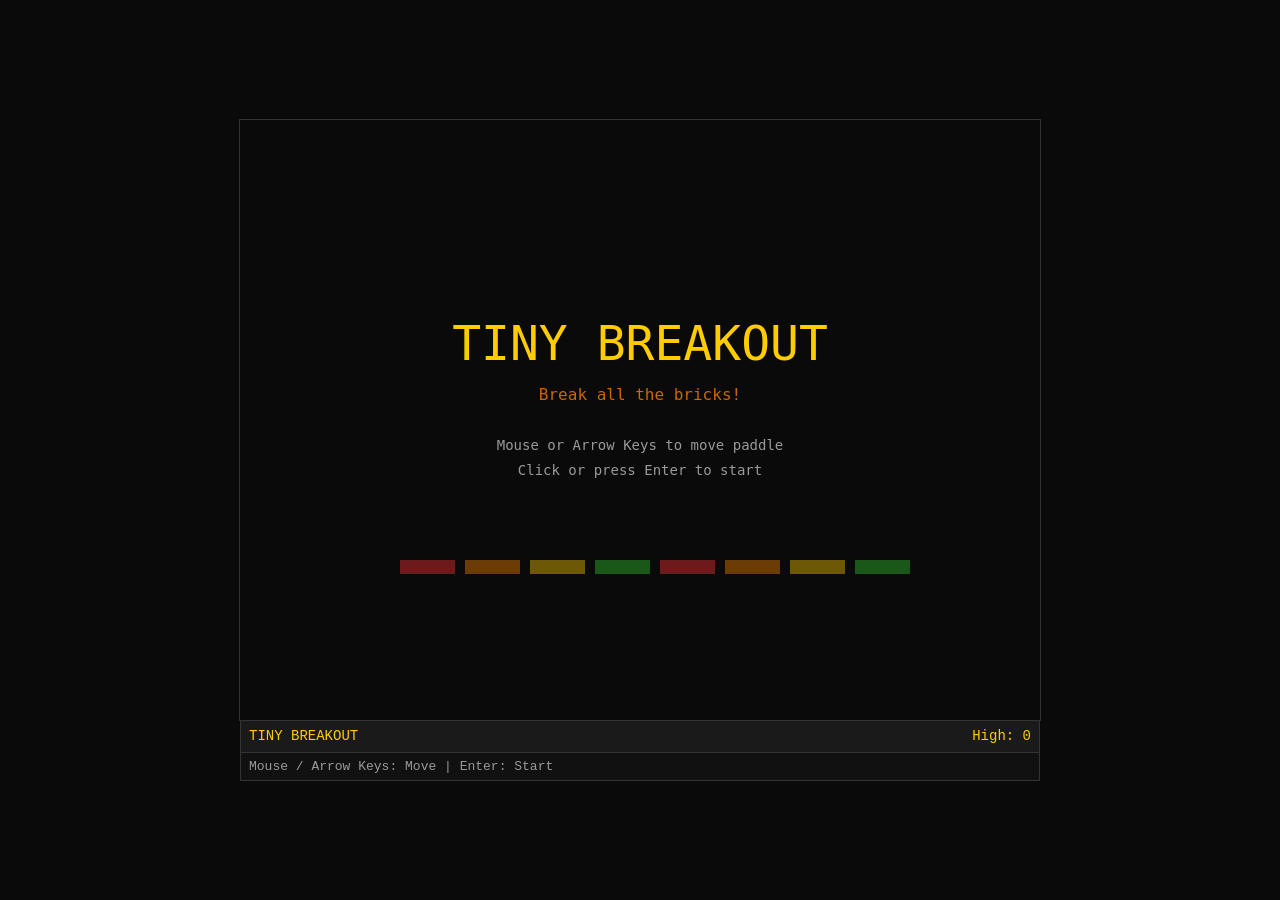
<file: tiny_breakout_web/index.html>
<!DOCTYPE html>
<html lang="en">
<head>
  <meta charset="UTF-8">
  <meta name="viewport" content="width=device-width, initial-scale=1.0">
  <title>Tiny Breakout</title>
  <link rel="stylesheet" href="style.css">
</head>
<body>
  <canvas id="game" width="800" height="600"></canvas>
  <div id="hud"></div>
  <div id="controls"></div>
  <script src="game.js"></script>
</body>
</html>
</file>
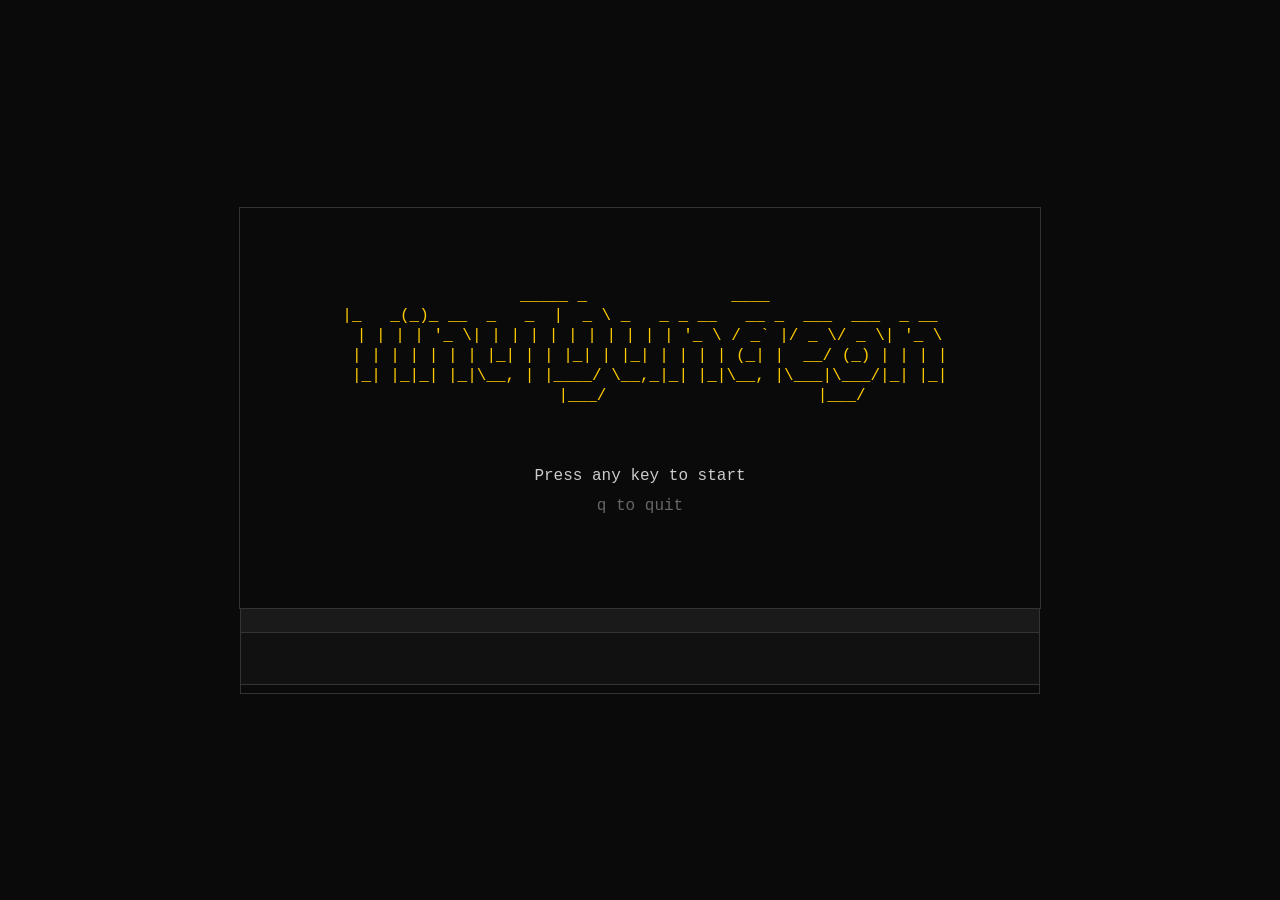
<file: tiny_dungeon_web/index.html>
<!DOCTYPE html>
<html lang="en">
<head>
  <meta charset="UTF-8">
  <meta name="viewport" content="width=device-width, initial-scale=1.0">
  <title>Tiny Dungeon</title>
  <link rel="stylesheet" href="style.css">
</head>
<body>
  <canvas id="game" width="800" height="400"></canvas>
  <div id="hud"></div>
  <div id="messages"></div>
  <div id="help"></div>
  <script src="game.js"></script>
</body>
</html>
</file>
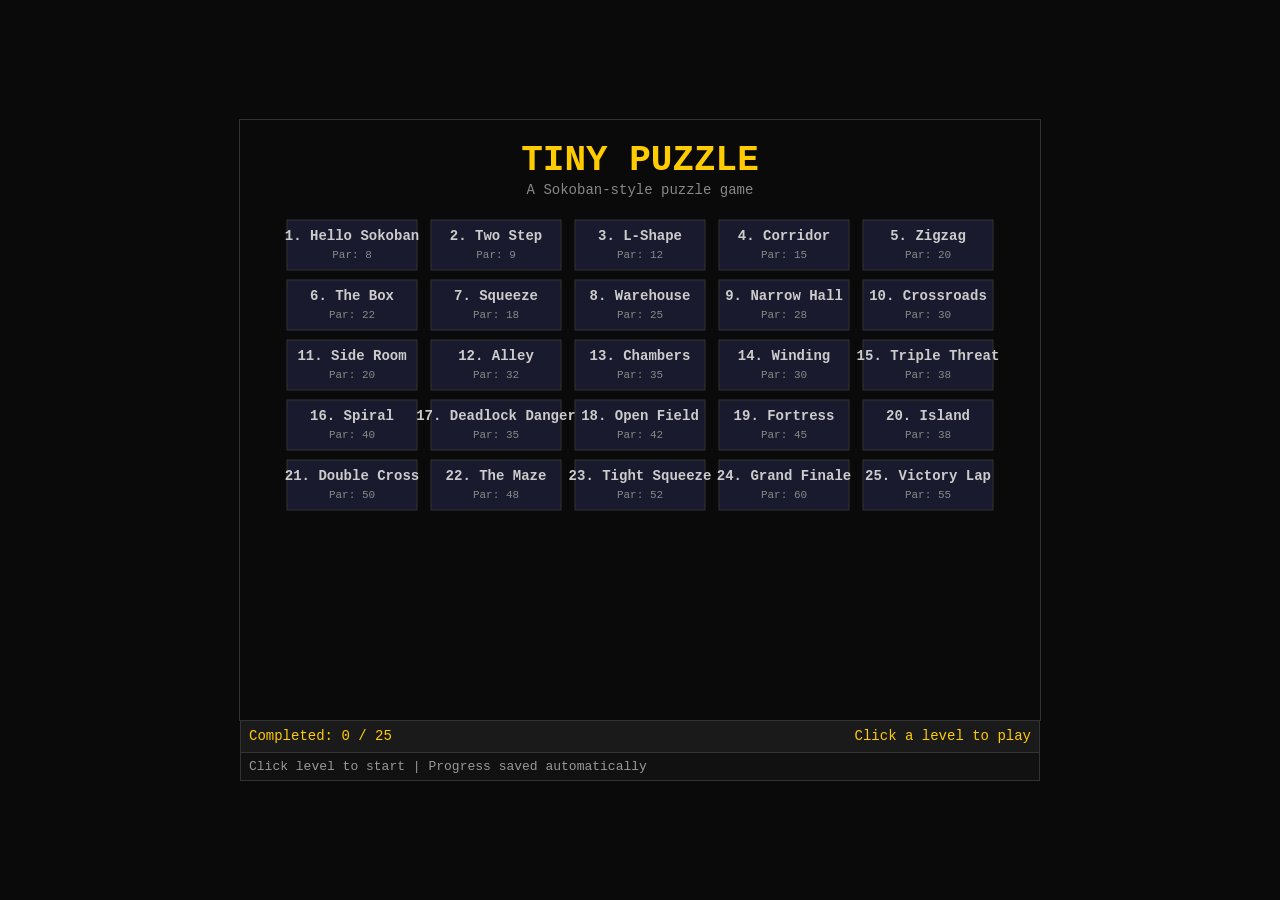
<file: tiny_puzzle_web/index.html>
<!DOCTYPE html>
<html lang="en">
<head>
  <meta charset="UTF-8">
  <meta name="viewport" content="width=device-width, initial-scale=1.0">
  <title>Tiny Puzzle</title>
  <link rel="stylesheet" href="style.css">
</head>
<body>
  <canvas id="game" width="800" height="600"></canvas>
  <div id="hud"></div>
  <div id="controls"></div>
  <script src="game.js"></script>
</body>
</html>
</file>
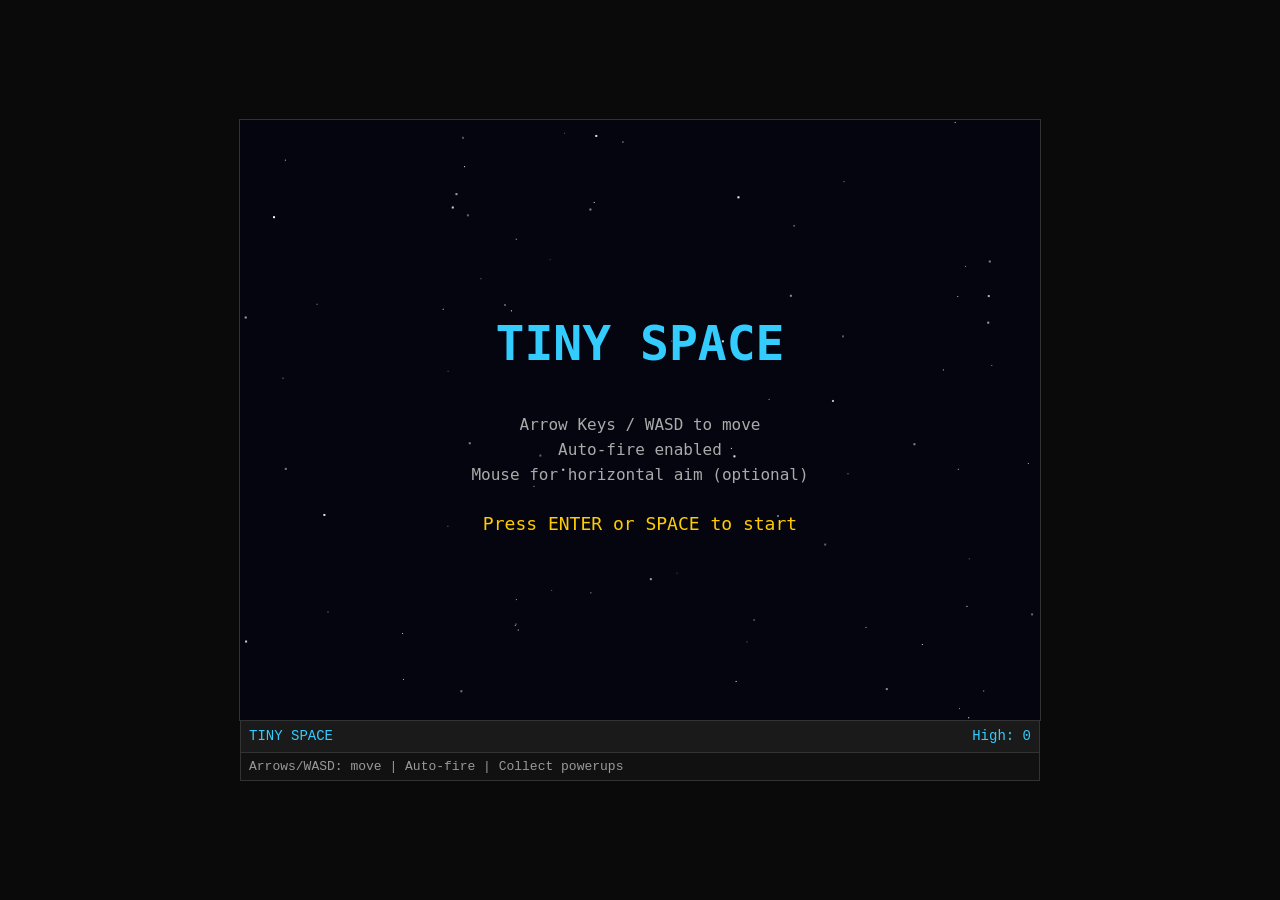
<file: tiny_space_web/index.html>
<!DOCTYPE html>
<html lang="en">
<head>
  <meta charset="UTF-8">
  <meta name="viewport" content="width=device-width, initial-scale=1.0">
  <title>Tiny Space</title>
  <link rel="stylesheet" href="style.css">
</head>
<body>
  <canvas id="game" width="800" height="600"></canvas>
  <div id="hud"></div>
  <div id="controls"></div>
  <script src="game.js"></script>
</body>
</html>
</file>
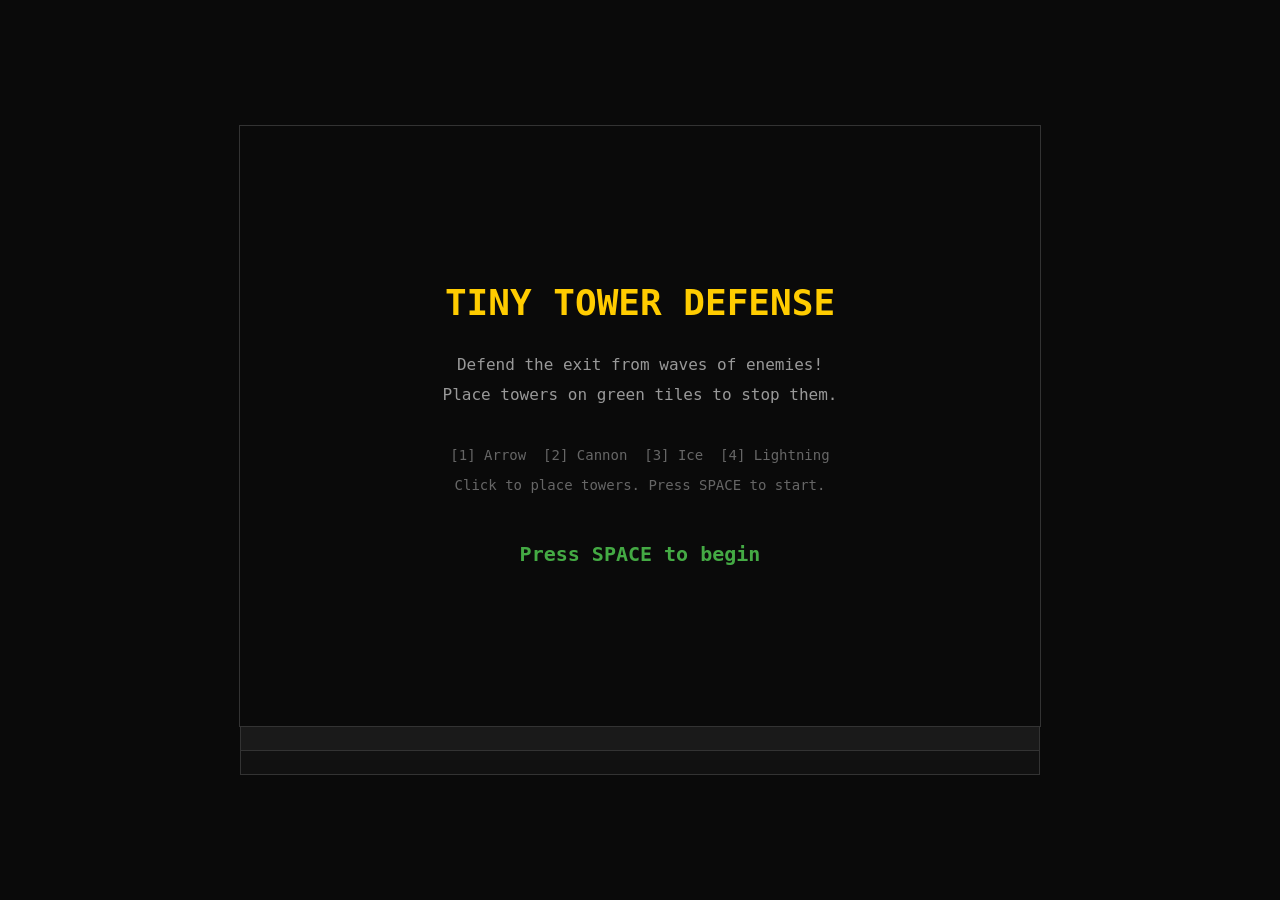
<file: tiny_td_web/index.html>
<!DOCTYPE html>
<html lang="en">
<head>
  <meta charset="UTF-8">
  <meta name="viewport" content="width=device-width, initial-scale=1.0">
  <title>Tiny Tower Defense</title>
  <link rel="stylesheet" href="style.css">
</head>
<body>
  <canvas id="game" width="800" height="600"></canvas>
  <div id="hud"></div>
  <div id="controls"></div>
  <script src="game.js"></script>
</body>
</html>
</file>
<file: tiny_breakout_web/style.css>
* {
  margin: 0;
  padding: 0;
  box-sizing: border-box;
}

body {
  background: #0a0a0a;
  color: #cccccc;
  font-family: "Courier New", Courier, monospace;
  display: flex;
  flex-direction: column;
  align-items: center;
  justify-content: center;
  min-height: 100vh;
  overflow: hidden;
}

#game {
  display: block;
  image-rendering: pixelated;
  border: 1px solid #333;
}

#hud {
  width: 800px;
  padding: 6px 8px;
  background: #1a1a1a;
  color: #ffcc00;
  font-size: 14px;
  line-height: 1.4;
  border: 1px solid #333;
  border-top: none;
  min-height: 24px;
  display: flex;
  justify-content: space-between;
}

#controls {
  width: 800px;
  padding: 6px 8px;
  background: #111;
  color: #999;
  font-size: 13px;
  border: 1px solid #333;
  border-top: none;
  min-height: 24px;
}
</file>
<file: tiny_dungeon_web/style.css>
* {
  margin: 0;
  padding: 0;
  box-sizing: border-box;
}

body {
  background: #0a0a0a;
  color: #cccccc;
  font-family: "Courier New", Courier, monospace;
  display: flex;
  flex-direction: column;
  align-items: center;
  justify-content: center;
  min-height: 100vh;
  overflow: hidden;
}

#game {
  display: block;
  image-rendering: pixelated;
  border: 1px solid #333;
}

#hud {
  width: 800px;
  padding: 6px 8px;
  background: #1a1a1a;
  color: #ffcc00;
  font-size: 14px;
  line-height: 1.4;
  border: 1px solid #333;
  border-top: none;
  min-height: 24px;
  white-space: nowrap;
}

#messages {
  width: 800px;
  padding: 4px 8px;
  background: #111;
  color: #66cccc;
  font-size: 13px;
  line-height: 1.3;
  border: 1px solid #333;
  border-top: none;
  min-height: 52px;
}

#help {
  width: 800px;
  padding: 4px 8px;
  background: #0a0a0a;
  color: #666;
  font-size: 12px;
  border: 1px solid #333;
  border-top: none;
}
</file>
<file: tiny_puzzle_web/style.css>
* {
  margin: 0;
  padding: 0;
  box-sizing: border-box;
}

body {
  background: #0a0a0a;
  color: #cccccc;
  font-family: "Courier New", Courier, monospace;
  display: flex;
  flex-direction: column;
  align-items: center;
  justify-content: center;
  min-height: 100vh;
  overflow: hidden;
}

#game {
  display: block;
  image-rendering: pixelated;
  border: 1px solid #333;
}

#hud {
  width: 800px;
  padding: 6px 8px;
  background: #1a1a1a;
  color: #ffcc00;
  font-size: 14px;
  line-height: 1.4;
  border: 1px solid #333;
  border-top: none;
  min-height: 24px;
  display: flex;
  justify-content: space-between;
}

#controls {
  width: 800px;
  padding: 6px 8px;
  background: #111;
  color: #999;
  font-size: 13px;
  border: 1px solid #333;
  border-top: none;
  min-height: 24px;
}
</file>
<file: tiny_space_web/style.css>
* {
  margin: 0;
  padding: 0;
  box-sizing: border-box;
}

body {
  background: #0a0a0a;
  color: #cccccc;
  font-family: "Courier New", Courier, monospace;
  display: flex;
  flex-direction: column;
  align-items: center;
  justify-content: center;
  min-height: 100vh;
  overflow: hidden;
}

#game {
  display: block;
  image-rendering: pixelated;
  border: 1px solid #333;
}

#hud {
  width: 800px;
  padding: 6px 8px;
  background: #1a1a1a;
  color: #33ccff;
  font-size: 14px;
  line-height: 1.4;
  border: 1px solid #333;
  border-top: none;
  min-height: 24px;
  display: flex;
  justify-content: space-between;
}

#controls {
  width: 800px;
  padding: 6px 8px;
  background: #111;
  color: #999;
  font-size: 13px;
  border: 1px solid #333;
  border-top: none;
  min-height: 24px;
}
</file>
<file: tiny_td_web/style.css>
* {
  margin: 0;
  padding: 0;
  box-sizing: border-box;
}

body {
  background: #0a0a0a;
  color: #cccccc;
  font-family: "Courier New", Courier, monospace;
  display: flex;
  flex-direction: column;
  align-items: center;
  justify-content: center;
  min-height: 100vh;
  overflow: hidden;
}

#game {
  display: block;
  image-rendering: pixelated;
  border: 1px solid #333;
  cursor: pointer;
}

#hud {
  width: 800px;
  padding: 6px 8px;
  background: #1a1a1a;
  color: #ffcc00;
  font-size: 14px;
  line-height: 1.4;
  border: 1px solid #333;
  border-top: none;
  min-height: 24px;
  display: flex;
  justify-content: space-between;
}

#controls {
  width: 800px;
  padding: 6px 8px;
  background: #111;
  color: #999;
  font-size: 13px;
  border: 1px solid #333;
  border-top: none;
  min-height: 24px;
}
</file>
